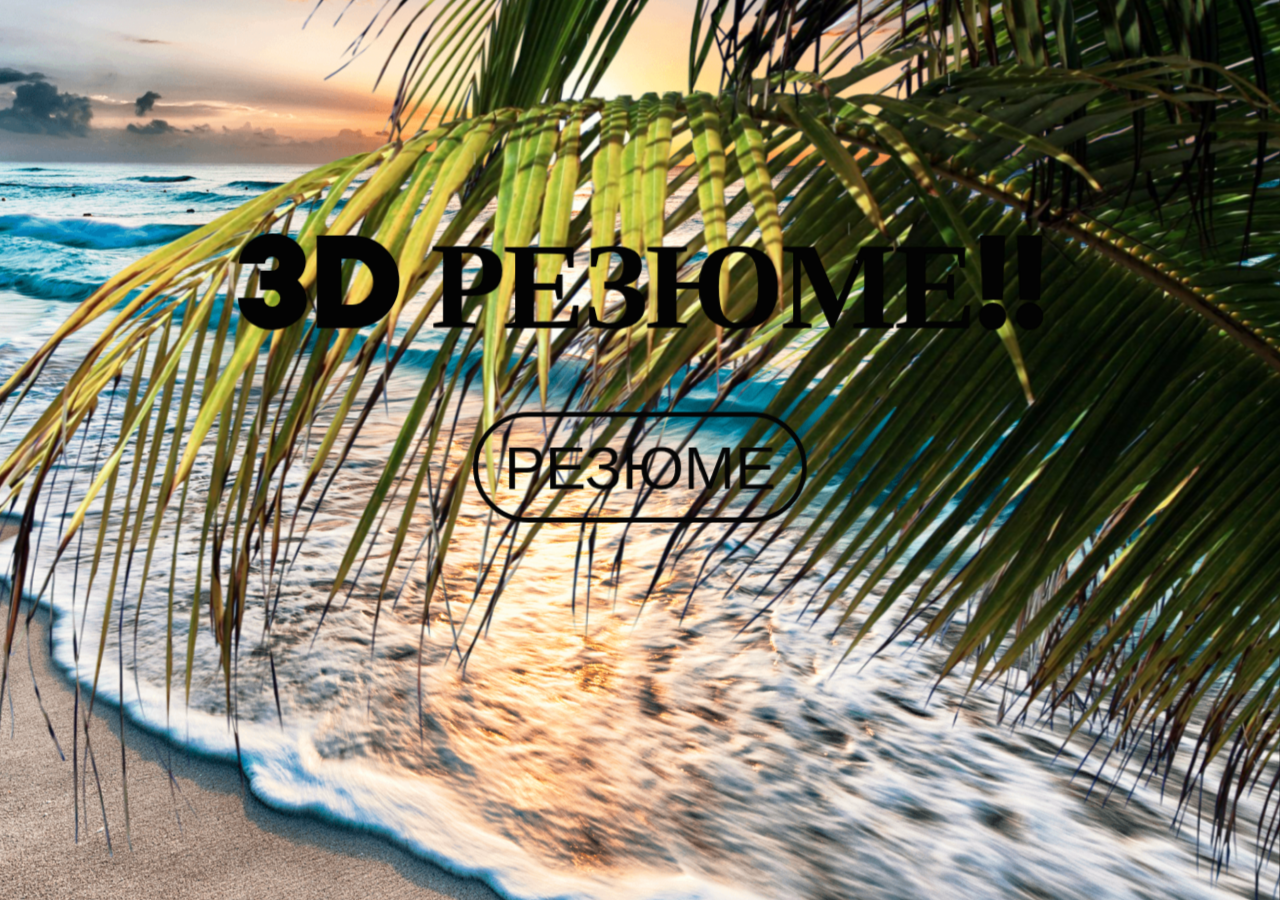
<file: index.html>
<!DOCTYPE html>
<html lang="en">
<head>
	<meta charset="UTF-8">
	<meta http-equiv="X-UA-Compatible" content="IE=edge">
	<meta name="viewport" content="width=device-width, initial-scale=1.0">
	<title>Резюме</title>
	<link rel="stylesheet" href="css/stili.css">
	<script src="js/app.js" defer></script>
	<script src="libs/rain.js" defer></script>
</head>
<body>

	

	<section class="layers">
		<div class="layers__container">
			<div class="layers__item layer-1" style="background-image: url(img/layer-1.png);"></div>
			<div class="layers__item layer-2" style="background-image: url(img/layer-2.png);"></div>
			<div class="layers__item layer-3">
				<div class="hero-content">
					<h1>3D Резюме!!</h1>
				
					
                    <button onclick="redirectToPage()" class="button-start">Резюме</button>

<script>
  function redirectToPage() {
    window.location.href = "rezume.html";
  }
</script>
				</div>
			</div>
			<div class="layers__item layer-4">
				<canvas class="rain"></canvas>
			</div>
		
			
		</div>
	</section>

</body>
</html>
</file>
<file: css/stili.css>
* {
	margin: 0;
	padding: 0;
	box-sizing: border-box;
}
:root {
	--index: calc(1vw + 1vh);
	--transition: 1.5s cubic-bezier(.05, .5, 0, 1);
}
@font-face {
	font-family: kamerik-3d;
	src: url(../fonts/kamerik205-heavy.woff2);
	font-weight: 900;
}
@font-face {
	font-family: merriweather-italic-3d;
	src: url(../fonts/merriweather-regular-italic.woff2);
}
body {
	background-color: #000;
	color: #030303;
	font-family: kamerik-3d;
}


.layers {
	perspective: 1000px;
	overflow: hidden;
}
.layers__container {
	height: 100vh;
	min-height: 500px;
	transform-style: preserve-3d;
	transform: rotateX(var(--move-y)) rotateY(var(--move-x));
	will-change: transform;
	transition: transform var(--transition);
}
.layers__item {
	position: absolute;
	inset: -5vw;
	background-size: cover;
	background-position: center;
	display: flex;
	align-items: center;
	justify-content: center;
}
.layer-1 {
	transform: translateZ(-55px) scale(1.06);
}
.layer-2 {
	transform: translateZ(80px) scale(.88);
}
.layer-3 {
	transform: translateZ(180px) scale(.8);
}
.layer-4 {
	transform: translateZ(190px) scale(.9);
}
.layer-5 {
	transform: translateZ(300px) scale(.9);
}
.layer-6 {
	transform: translateZ(380px);
}
.hero-content {
	font-size: calc(var(--index) * 2.9);
	text-align: center;
	text-transform: uppercase;
	letter-spacing: calc(var(--index) * -.15);
	height: 600px;
	margin-top: calc(var(--index) * 5.5);
}
.hero-content span {
	display: block;
}
.hero-content__p {
	text-transform: none;
	font-family: merriweather-italic-3d;
	letter-spacing: normal;
	font-size: calc(var(--index) * 2.9);
	line-height: 3;
}
.button-start {
	font-family: Arial;
	font-weight: 500;
	text-transform: uppercase;
	font-size: calc(var(--index) * 2.9);
	letter-spacing: -.02vw;
	padding: calc(var(--index) * .7) calc(var(--index) * 1.25);
	background-color: transparent;
	color:#050505;
	border-radius: 10em;
	border: rgba(5, 5, 5, 1) 5px solid;
	outline: none;
	cursor: pointer;
	margin-top: calc(var(--index) * 2.5);
}
.layer-4, .layer-5, .layer-6 {
	pointer-events: none;
}
</file>
